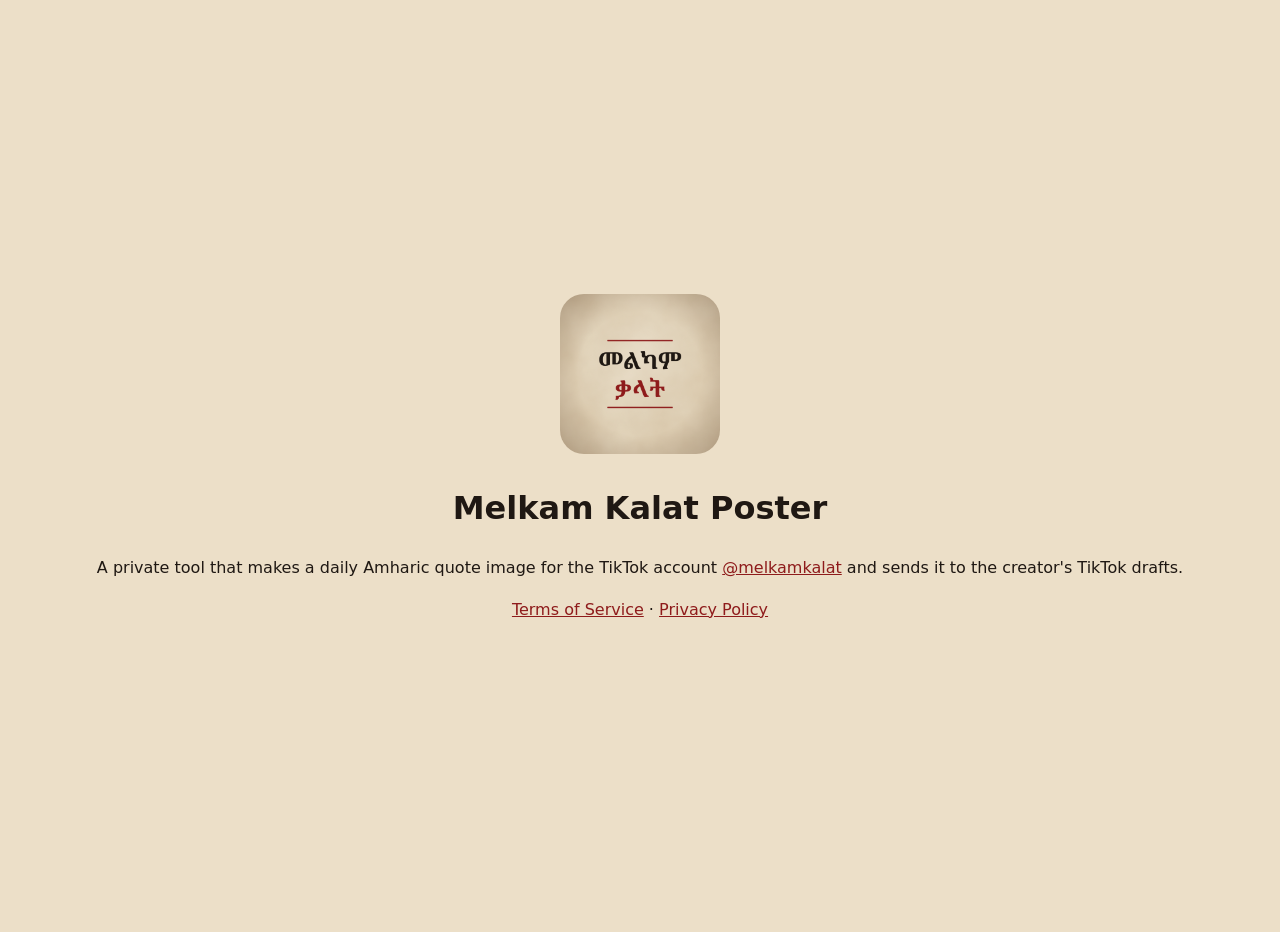
<file: docs/index.html>
<!doctype html><html lang="en"><head><meta charset="utf-8"><meta name="viewport" content="width=device-width,initial-scale=1">
<title>Melkam Kalat Poster</title>
<style>:root{--bg:#ecdfc8;--ink:#1f1813;--red:#8e1b1b}body{margin:0;min-height:100vh;display:grid;place-items:center;background:var(--bg);color:var(--ink);font:16px/1.6 system-ui,sans-serif;padding:16px;text-align:center}
img{width:160px;height:160px;border-radius:24px}a{color:var(--red)}</style></head>
<body><main>
<img src="assets/app-icon.png" alt="መልካም ቃላት">
<h1>Melkam Kalat Poster</h1>
<p>A private tool that makes a daily Amharic quote image for the TikTok account
<a href="https://www.tiktok.com/@melkamkalat">@melkamkalat</a> and sends it to the creator's TikTok drafts.</p>
<p><a href="terms.html">Terms of Service</a> · <a href="privacy.html">Privacy Policy</a></p>
</main></body></html>
</file>
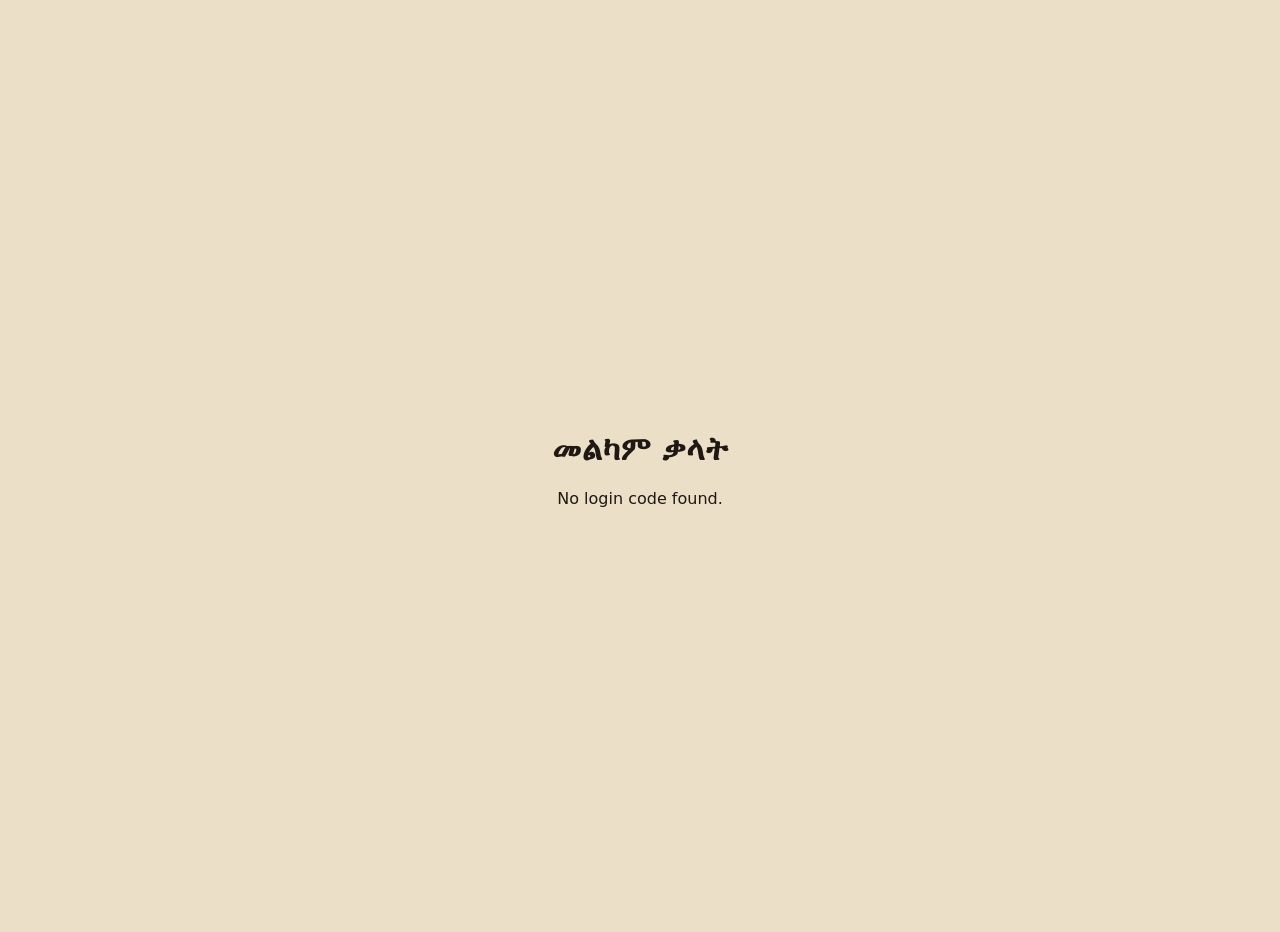
<file: docs/callback.html>
<!doctype html>
<html lang="en"><head><meta charset="utf-8"><meta name="viewport" content="width=device-width,initial-scale=1">
<title>TikTok Login</title>
<style>
  :root { --bg:#ecdfc8; --ink:#1f1813; --accent:#8e1b1b; }
  [hidden] { display:none !important; }
  body { margin:0; min-height:100vh; display:grid; place-items:center; background:var(--bg); color:var(--ink);
         font-family: system-ui, sans-serif; padding:16px; }
  .box { max-width:560px; width:100%; text-align:center; }
  code { display:block; word-break:break-all; background:#fff8ec; border:1px solid #c9b18c; padding:14px;
         border-radius:10px; margin:16px 0; font-size:14px; }
  button { background:var(--accent); color:#fff; border:0; padding:12px 22px; border-radius:10px; font-size:16px; }
</style></head>
<body><div class="box">
  <h1>መልካም ቃላት</h1>
  <p id="msg">Reading login result…</p>
  <code id="code" hidden></code>
  <button id="copy" hidden>Copy code</button>
</div>
<script>
  const p = new URLSearchParams(location.search);
  const code = p.get("code"), err = p.get("error");
  const msg = document.getElementById("msg");
  if (code) {
    msg.textContent = "✅ Login approved. Send this code to the person setting up the automation:";
    const el = document.getElementById("code"); el.textContent = code; el.hidden = false;
    const b = document.getElementById("copy"); b.hidden = false;
    b.onclick = () => navigator.clipboard.writeText(code).then(() => b.textContent = "Copied ✓");
  } else {
    msg.textContent = err ? "❌ Login failed: " + (p.get("error_description") || err) : "No login code found.";
  }
</script>
</body></html>
</file>
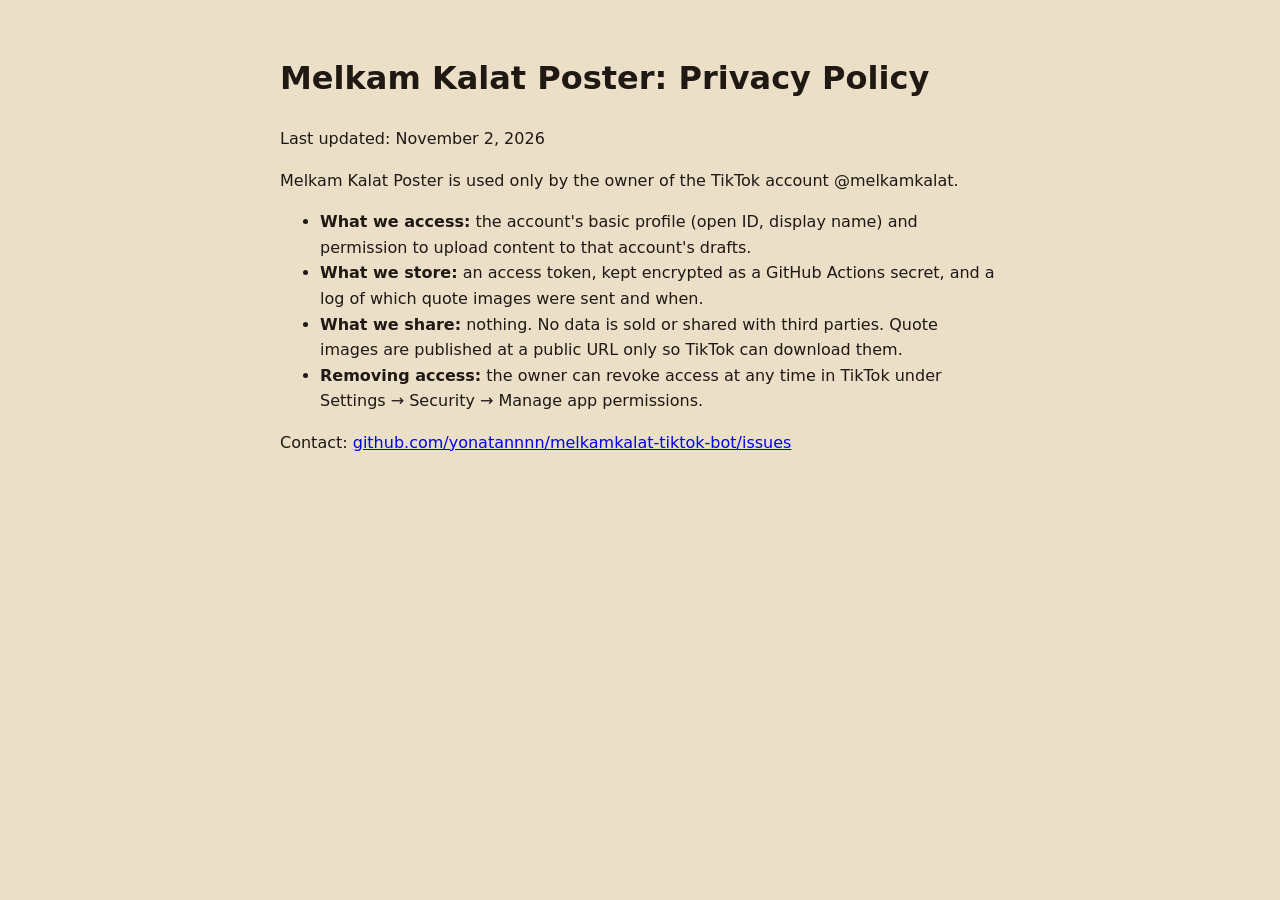
<file: docs/privacy.html>
<!doctype html><html lang="en"><head><meta charset="utf-8"><meta name="viewport" content="width=device-width,initial-scale=1">
<title>Privacy Policy</title>
<style>:root{--bg:#ecdfc8;--ink:#1f1813}body{margin:0;background:var(--bg);color:var(--ink);font:16px/1.6 system-ui,sans-serif;padding:32px 16px}main{max-width:720px;margin:auto}</style></head>
<body><main>
<h1>Melkam Kalat Poster: Privacy Policy</h1>
<p>Last updated: November 2, 2026</p>
<p>Melkam Kalat Poster is used only by the owner of the TikTok account @melkamkalat.</p>
<ul>
<li><b>What we access:</b> the account's basic profile (open ID, display name) and permission to upload content to that account's drafts.</li>
<li><b>What we store:</b> an access token, kept encrypted as a GitHub Actions secret, and a log of which quote images were sent and when.</li>
<li><b>What we share:</b> nothing. No data is sold or shared with third parties. Quote images are published at a public URL only so TikTok can download them.</li>
<li><b>Removing access:</b> the owner can revoke access at any time in TikTok under Settings → Security → Manage app permissions.</li>
</ul>
<p>Contact: <a href="https://github.com/yonatannnn/melkamkalat-tiktok-bot/issues">github.com/yonatannnn/melkamkalat-tiktok-bot/issues</a></p>
</main></body></html>
</file>
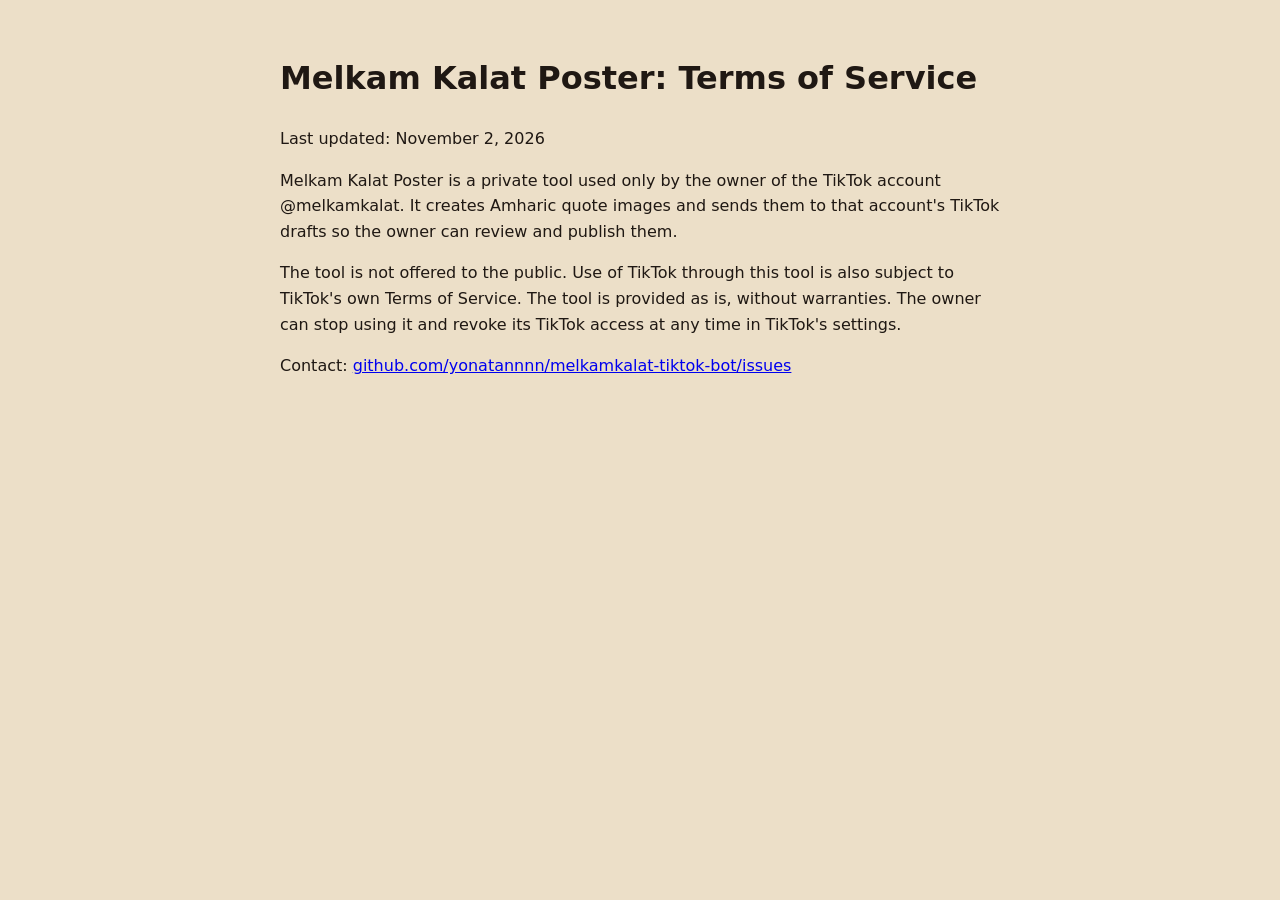
<file: docs/terms.html>
<!doctype html><html lang="en"><head><meta charset="utf-8"><meta name="viewport" content="width=device-width,initial-scale=1">
<title>Terms of Service</title>
<style>:root{--bg:#ecdfc8;--ink:#1f1813}body{margin:0;background:var(--bg);color:var(--ink);font:16px/1.6 system-ui,sans-serif;padding:32px 16px}main{max-width:720px;margin:auto}</style></head>
<body><main>
<h1>Melkam Kalat Poster: Terms of Service</h1>
<p>Last updated: November 2, 2026</p>
<p>Melkam Kalat Poster is a private tool used only by the owner of the TikTok account @melkamkalat. It creates
Amharic quote images and sends them to that account's TikTok drafts so the owner can review and publish them.</p>
<p>The tool is not offered to the public. Use of TikTok through this tool is also subject to TikTok's own Terms of Service.
The tool is provided as is, without warranties. The owner can stop using it and revoke its TikTok access at any time
in TikTok's settings.</p>
<p>Contact: <a href="https://github.com/yonatannnn/melkamkalat-tiktok-bot/issues">github.com/yonatannnn/melkamkalat-tiktok-bot/issues</a></p>
</main></body></html>
</file>
